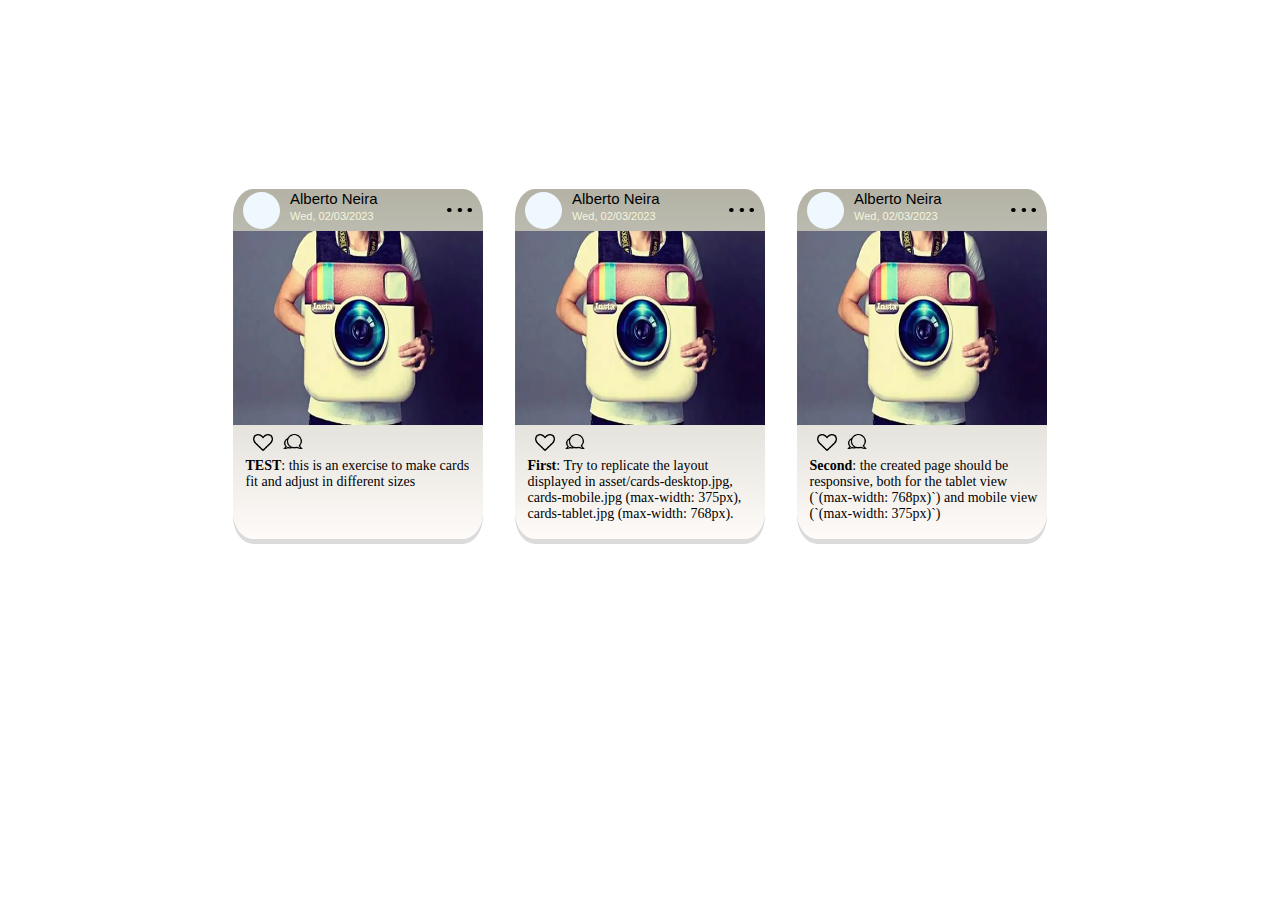
<file: 09 Media queries/index.html>
<!DOCTYPE html>
<html lang="en">
<head>
    <meta charset="UTF-8">
    <meta http-equiv="X-UA-Compatible" content="IE=edge">
    <meta name="viewport" content="width=device-width, initial-scale=1.0">
    <title>Document</title>
    <link rel="stylesheet" href="style.css">
</head>
    <body >
        <div class="container">
            <card>
                <div class="top">
                    <div class="top-content">
                       <div class="left-side">
                            <div class="avatar"></div>
                                <div class="user">
                                    <div class="name">
                                        <p>Alberto Neira</p>
                                    </div>
                                    <div class="date">
                                        <p>Wed, 02/03/2023</p>
                                    </div>
                            </div> 
                        </div>
                        <div class="dots">
                          
                            <img class=dots-pic src="pics/dots.png">
                        </div>

                    </div >
                </div>
                <div class="mid">
                    <img class="pic" src="./pics/fotos-cuadradas-instagram-1.webp">
                </div>
                <div class="bot">
                    <div class="icons">
                        <div>
                            <img src="pics/heart.png">
                        </div>
                    
                        <div>
                            <img src="pics/conversation.png" >
                        </div>
                    </div>
                    
                    <div class="text">
                        <p><b>TEST</b>: this is an exercise to make cards fit and adjust in different sizes</p>
                    </div>

                    
                </div>

            </card>
            <card>
                <div class="top">
                    <div class="top-content">
                       <div class="left-side">
                            <div class="avatar"></div>
                                <div class="user">
                                    <div class="name">
                                        <p>Alberto Neira</p>
                                    </div>
                                    <div class="date">
                                        <p>Wed, 02/03/2023</p>
                                    </div>
                            </div> 
                        </div>
                        <div class="dots">
                          
                            <img class=dots-pic src="pics/dots.png">
                        </div>

                    </div >
                </div>
                <div class="mid">
                    <img class="pic" src="./pics/fotos-cuadradas-instagram-1.webp">
                </div>
                <div class="bot">
                    <div class="icons">
                        <div>
                            <img src="pics/heart.png">
                        </div>
                    
                        <div>
                            <img src="pics/conversation.png" >
                        </div>
                    </div>
                    
                    <div class="text">
                        <p><b>First</b>: Try to replicate the layout displayed in asset/cards-desktop.jpg, cards-mobile.jpg (max-width: 375px), cards-tablet.jpg (max-width: 768px). </p>
                    </div>

                    
                </div>

            </card> <card>
                <div class="top">
                    <div class="top-content">
                       <div class="left-side">
                            <div class="avatar"></div>
                                <div class="user">
                                    <div class="name">
                                        <p>Alberto Neira</p>
                                    </div>
                                    <div class="date">
                                        <p>Wed, 02/03/2023</p>
                                    </div>
                            </div> 
                        </div>
                        <div class="dots">
                          
                            <img class=dots-pic src="pics/dots.png">
                        </div>

                    </div >
                </div>
                <div class="mid">
                    <img class="pic" src="./pics/fotos-cuadradas-instagram-1.webp">
                </div>
                <div class="bot">
                    <div class="icons">
                        <div>
                            <img src="pics/heart.png">
                        </div>
                    
                        <div>
                            <img src="pics/conversation.png" >
                        </div>
                    </div>
                    
                    <div class="text">
                        <p><b>Second</b>: the created page should be responsive, both for the tablet view (`&#40;max-width: 768px&#41`) and mobile view (`&#40;max-width: 375px&#41`)
                        </p>
                    </div>

                    
                </div>

            </card>
        </div>
    </body>
</html>
</file>
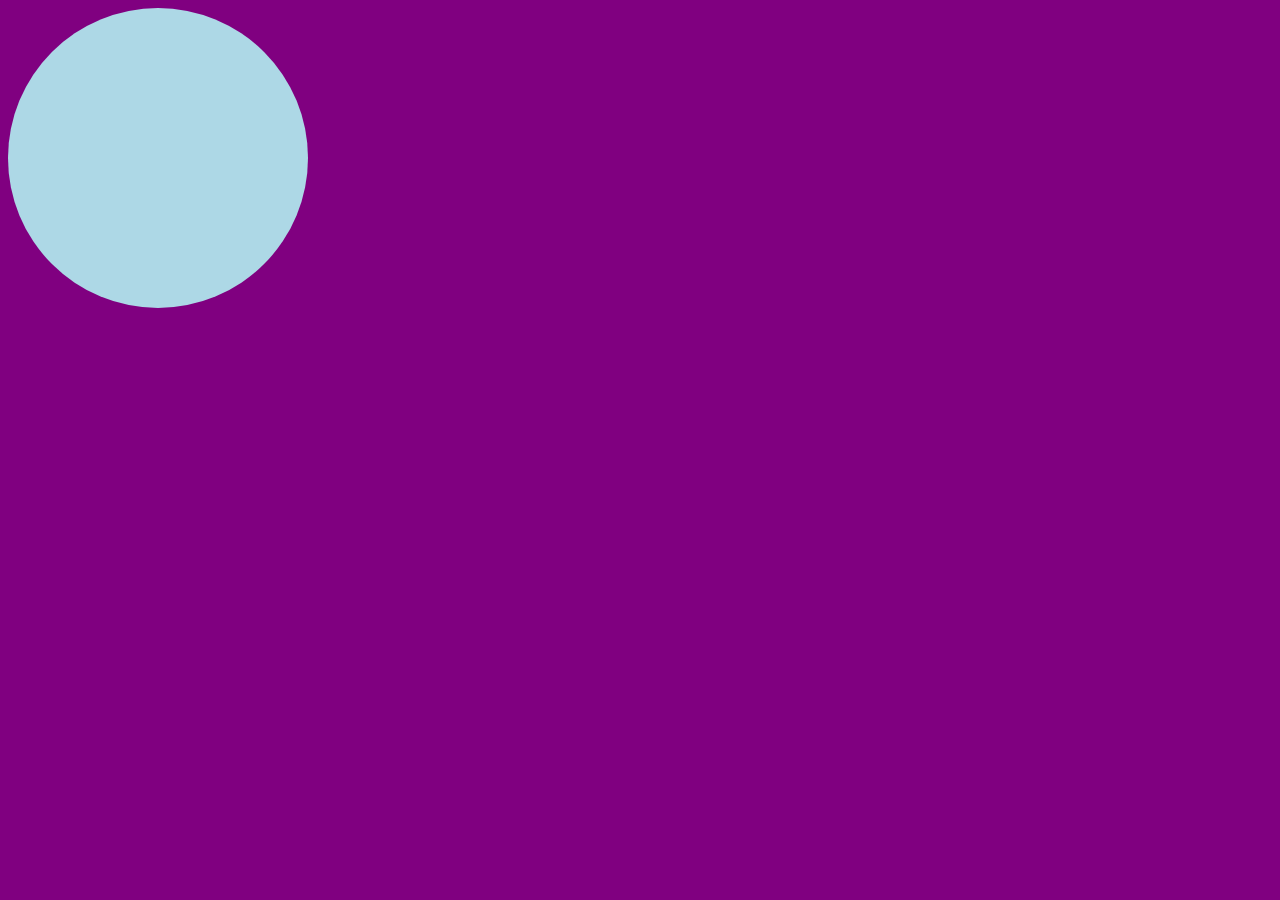
<file: 01 Rewrite the rules/start/index.html>
<!DOCTYPE html>
<html lang="en">
  <head>
    <meta charset="UTF-8" />
    <meta
      name="viewport"
      content="width=device-width, user-scalable=no, initial-scale=1.0, maximum-scale=1.0, minimum-scale=1.0"
    />
    <meta http-equiv="X-UA-Compatible" content="ie=edge" />
    <link rel="stylesheet" href="style.css" />
    <title>Document</title>
  </head>
  <body>
    <div class="ball"></div>
  </body>
</html>
</file>
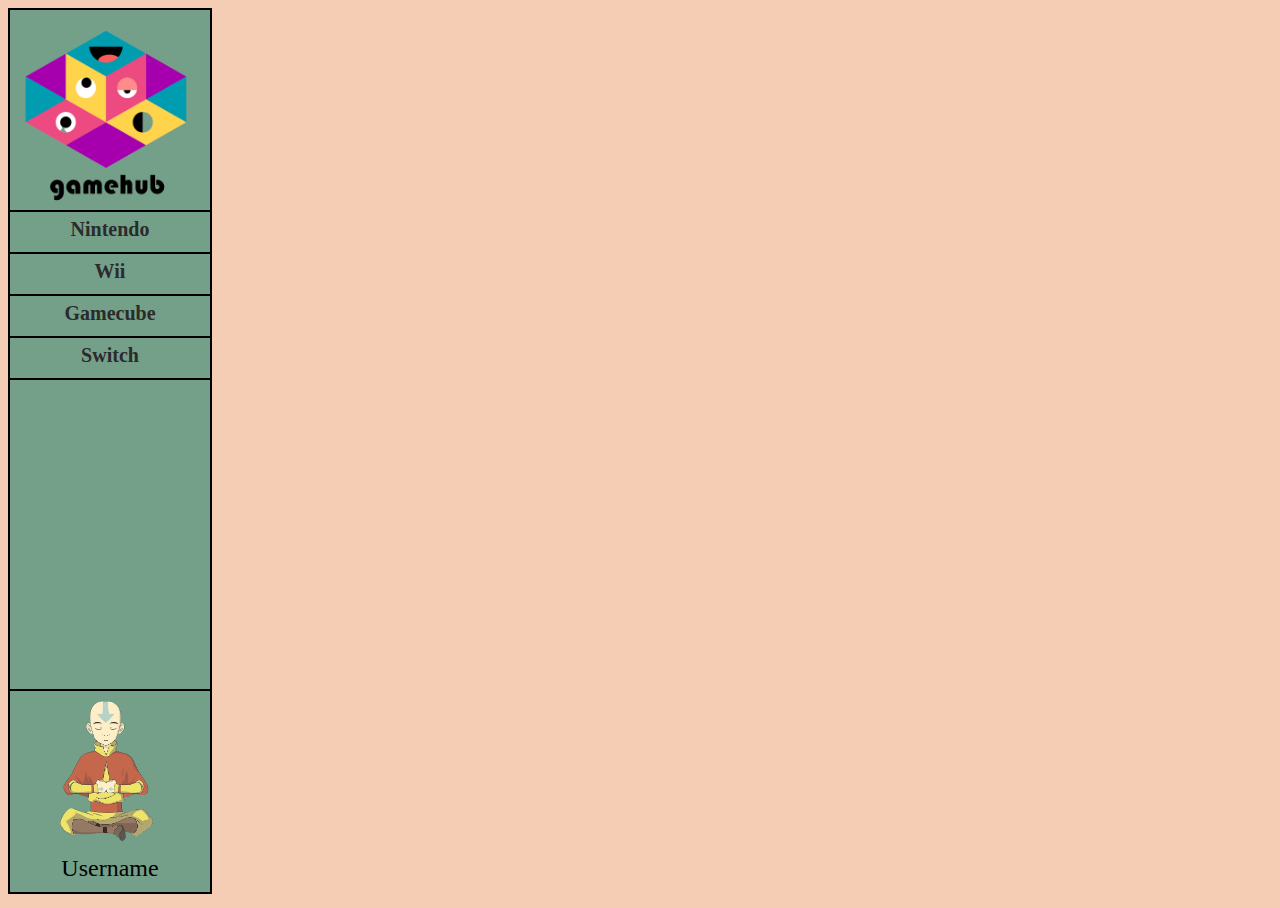
<file: 02 Flexbox/start/index.html>
<!DOCTYPE html>
<html lang="en">
  <head>
    <meta charset="UTF-8" />
    <meta
      name="viewport"
      content="width=device-width, user-scalable=no, initial-scale=1.0, maximum-scale=1.0, minimum-scale=1.0"
    />
    <meta http-equiv="X-UA-Compatible" content="ie=edge" />
    <link rel="stylesheet" href="style.css" />
    <title>CSS Lessons</title>
  </head>
  <body>
    <section>
      <div class="logo">
        <img class="logopic" src="../gamecube.png" >
      </div>
      <div class="listLink">
        <div class="row boxlink">
          <a href="" target="_self">
            Nintendo
          </a>
        </div>
        <div class="row boxlink">
          <a href="" target="_self">
            Wii
          </a>
        </div>
        <div class="row boxlink">
          <a href="" target="_self">
            Gamecube
          </a>
        </div>
        <div class="row boxlink" style="border-bottom: 2px solid black">
          <a href="" target="_self">
          Switch
          </a>
        </div>
      </div>
      <div class="row lastBox">
        <img class="avatarPic" src="../Aang.png">
        <div class="username">
          Username
        </div>
      </div>

    </section>
  </body>
  
  </html>
</file>
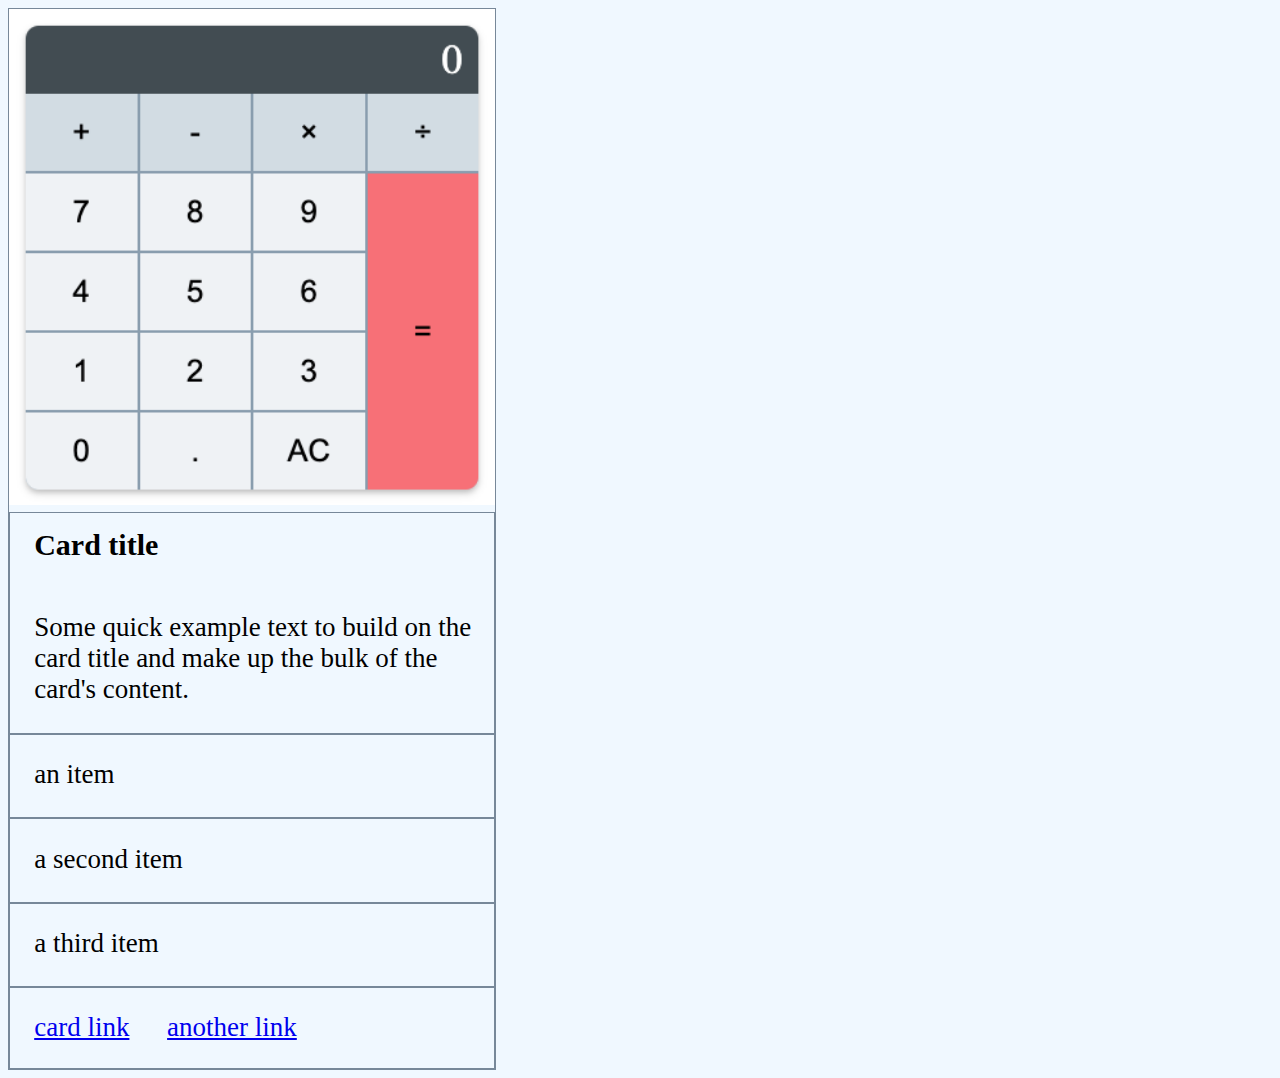
<file: 04 Card/CARD.HTML>
<!DOCTYPE html>
<html lang="en">
  <head>
    <meta charset="UTF-8" />
    <meta
      name="viewport"
      content="width=device-width, user-scalable=no, initial-scale=1.0, maximum-scale=1.0, minimum-scale=1.0"
    />
    <meta http-equiv="X-UA-Compatible" content="ie=edge" />
    <link rel="stylesheet" href="style.css" />
    <title>Document</title>
  </head>
  <body>



    <article class="card-format" >
        
        <section >
            <img  src="example copy.png" class="responsive" alt="Card image cap">
        </section>
        <section class="title-box">
            <h5 class="title">Card title</h5>
            <p class="text">Some quick example text to build on the card title and make up the bulk of the card's content.</p>
        </section>
        <section class="item">
            <p class="text">an item</p>
        </section>
        <section class="item">
            <p class="text">a second item</p>
        </section>
        <section class="item">
            <p class="text">a third item</p>
        </section>
        <section class="item "style="height: 80px;">
            <a href="#" class="text"  > card link</a> &ensp;<a href="#"  class="text"> another link</a>
        </section>

    </article>
</body>
</file>
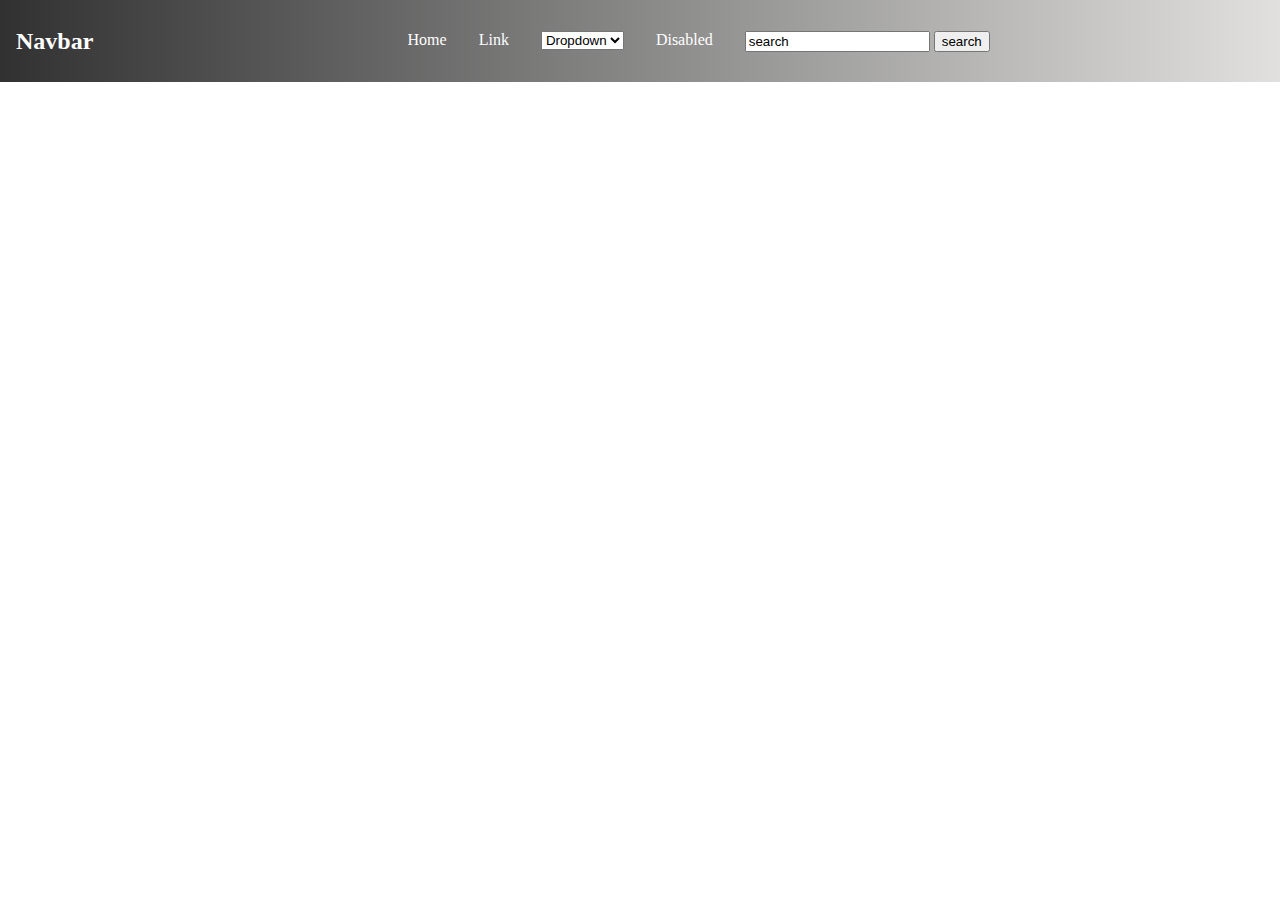
<file: 06 Nav/nav.html>
<!DOCTYPE html>
<html lang="en">
  <head>
    <meta charset="UTF-8" />
    <meta
      name="viewport"
      content="width=device-width, user-scalable=no, initial-scale=1.0, maximum-scale=1.0, minimum-scale=1.0"
    />
    <meta http-equiv="X-UA-Compatible" content="ie=edge" />
    <link rel="stylesheet" href="style.css" />
    <title>Document</title>
  </head>
  <body>

   
     <section class="nav"> 
          <div><h2>Navbar</h2></div>
         
          <ul class="menu" >
              <li>Home</li>
              <li>Link</li>
              <li>
                <select >
                    <option >Dropdown</option>
                    <optgroup>
                      <option>1</option>
                      <option>2</option>
                      <option>3</option>
                    </optgroup>
                  </select>

            </option></li>
            <li>Disabled</li>
            <li><input type="text" value="search">
            <input type="button" value="search"></li>
        </ul>
        <div> 
          <div class="hamburguer"></div>
          <div class="hamburguer"></div>
          <div class="hamburguer"></div>
        </div>
       
      </section>
   
    

</body>
</file>
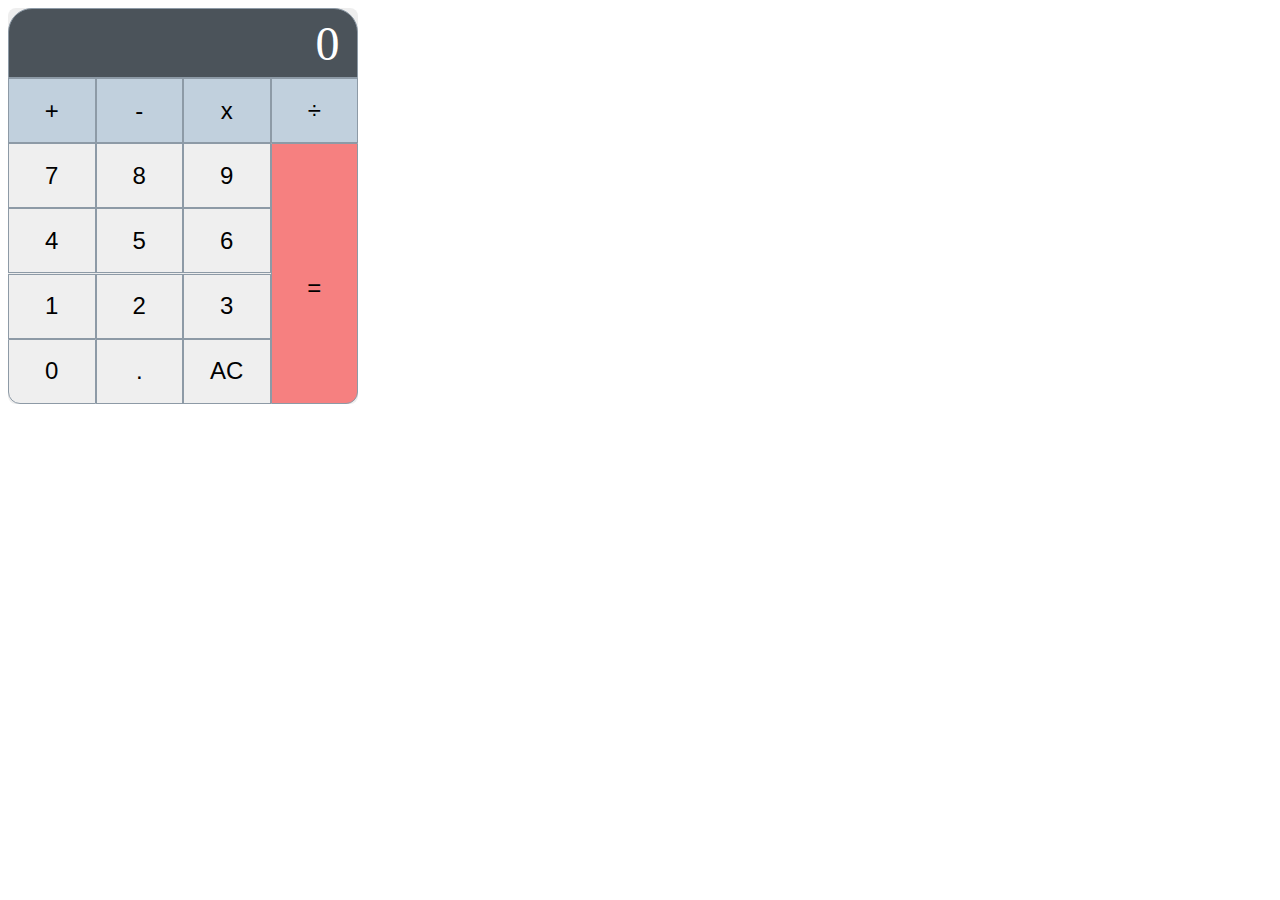
<file: 03 Grid/start/calculator.html>
<!DOCTYPE html>
<html lang="en">
  <head>
    <meta charset="UTF-8" />
    <meta
      name="viewport"
      content="width=device-width, user-scalable=no, initial-scale=1.0, maximum-scale=1.0, minimum-scale=1.0"
    />
    <meta http-equiv="X-UA-Compatible" content="ie=edge" />
    <link rel="stylesheet" href="style.css" />
    <title>Document</title>
  </head>
  <body>
    <div class="container">

      <div class="calculator">

          

          <div class="calculator-buttons">
              <input type="text" class="calc-numbers top-grey" value="0">
              <button class="btn bot-grey">+</button>
              <button class="btn bot-grey">-</button>
              <button class="btn bot-grey">x</button>
              <button class="btn bot-grey">&divide;</button>

              <button class="btn">7</button>
              <button class="btn">8</button>
              <button class="btn">9</button>
              <button class="btn span-4 red" >=</button>

              <button class="btn">4</button>
              <button class="btn">5</button>
              <button class="btn">6</button>
              
              <button class="btn">1</button>
              <button class="btn">2</button>
              <button class="btn">3</button>
              
              <button class="btn" id="btn-bot-left">0</button>
            <button class="btn">.</button>
            <button class="btn">AC</button>
          
              
          </div>

      </div>

  </div>
  
  </body>
</html>
</file>
<file: 09 Media queries/style.css>
body {
    width: 100%;
    margin: 0 auto;
    
  }

.container{
   display: grid;
   grid-template-columns: 250px 250px 250px;
    height: 600px;
    margin: 2em;
  
    gap:2em;
    padding: 2em;
    justify-content: center;
    align-items: center;
   
    
}

card{
    display: inline-block;
   position:static;
    flex-direction: column;
    height: 350px;
    background: linear-gradient(to top, #fefbf8, #b3b2a5);;
    min-width: 250px;
    max-width: 250px;
    box-shadow: 0 5px  rgba(98, 96, 96, 0.229);
   
   border-radius: 8%;
   
}

.top{
    display: flex;
    height: 12%;
    flex-direction: row;
    
    border-top-right-radius: 20px;
    border-top-left-radius: 20px;
    justify-content: space-between;
    align-content: center;
  
}
.top-content{
 
   display: flex;
   width: 100%;
   justify-content: space-between;
   align-items: center;
   gap: 10px;
   margin-left: 4%;
}




.left-side{
    box-sizing: content-box;
    display: flex;
    align-items: center;
}

       
.avatar{
        height:37px;
        width: 37px;
        background-color: aliceblue;
        border-radius: 50%;
        margin-top:2%;   
        margin-bottom: 1%;
    
    }
     
.user{
    display: flex;
    flex-direction: column;
    height: 38px;
    justify-content:center;
    align-items: start;
    padding-bottom: 30px;
    padding-left: 10px;
    padding-top: 2%;
    
    
}
.name {
    
    height: 50%;
    margin-bottom:5%;
    
     
 }
 
 .date {
     height: 50%;
     
 }
.name p{

   font-size:15px;
   font-weight:400;
   font-family:'Gill Sans', 'Gill Sans MT', Calibri, 'Trebuchet MS', sans-serif}

.date p{
    font-size:11px;
    font-family:'Gill Sans', 'Gill Sans MT', Calibri, 'Trebuchet MS', sans-serif;
    font-weight:200;
    color: beige;
}

.dots{
    box-sizing: content-box;
    display: flex;
    gap: 3px;
    flex-direction: row;
   
    flex-basis: 15%;
}
.dots-pic{
    width: 25px;
}
.mid{
   
    height: 55%;
  
}
.pic{
    height:194px;
    max-width: 100%;
 }

.bot{
    display: flex;
    flex-direction: column;
    height: 31.5%;
    
    border-bottom-right-radius: 20px;
    border-bottom-left-radius: 20px;
}
.icons{
    display: flex;
    width: 100%;
    gap: 10px;
    margin-top: 4%;
    margin-left: 8%;
    height: 10px;

}
.icons img{
    width: 20px;
}
.text{
    display: flex;
    margin-left:5%;
   

}
.text p{
    overflow-wrap: break-word;
    padding-bottom: 20px;
    font-size: 14px;
}

@media only screen and  (max-width: 768px){

.container{
   display: grid;
   grid-template-columns: 250px 250px;
   grid-template-rows: 350px;
    height: 600px;
    margin: 2em;
    border: 1px solid black;
    gap:2em;
    padding: 2em;
    justify-content: left;
    align-items: center;
    
    min-width: 30%;
 
}
card{
   
   position:relative;
    
    height: 350px;
  
    min-width: 250px;
    max-width: 250px;
    
   border: 1px solid;

   
}
}

@media only screen and  (max-width: 375px){
.container{
    display: grid;
   grid-template-columns: 250px;
      height: 600px;
    margin: 2em;
    border: 1px solid black;
    gap:2em;
    padding: 2em;
    justify-content: left;
    align-items: center;
   
    min-width: 30%;
  
 }
 }
</file>
<file: 01 Rewrite the rules/start/style.css>
:root{
    --purple: #800080;
    --ligntBlue:#add8e6;
    --radius:300px;
    --width:300px;
    --height:300px;

}

body {
    background-color: var(--purple);
}

.ball {
    width: var(--width);
    height: var(--height);
    background-color: var(--ligntBlue);
    border-radius: var(--radius);
}
</file>
<file: 02 Flexbox/start/style.css>
html,


body{
    height: 100%;
    background-color: #F5CDB4;
}
section{
    border: 2px solid black; 
    display: flex;
    flex-direction: column;
    flex-wrap: wrap;
    height:98%;
    width: 200px;
    background-color: #74A089;
    overflow: hidden;

}
section.no-flex{
    display: block;

}
section .row {
    border-top: 2px solid black;
  }

section .logo{
    width: 99%;
    height: 200px;
}

.logopic{
    display: flex;
    justify-content: center;
    align-content: center;
    position: relative;
    height: 200px;
    width: 99%;
    
}
.listLink{

    flex: 1;
}
.boxlink{
    height: 40px;
    
}

a{      
    margin-top: 3%;
    display: flex;
    font-size: 20px;
    font-weight: bold;
    color: #2b2b2b;
    text-decoration: none;
    justify-content: center;
}
a:hover{
    color: #2b2bb2;
    
}

.lastbox{
    display: flex;
    justify-content: center;
    align-items: center;
    height: 300px;
}
.avatarPic{
    margin-top: 10px;
    margin-left: 25%;
    height: 140px;
}

.username{
   
    margin-top: 10px;
    margin-bottom: 10px;
    font-size: 24px;
    text-align: center
}
</file>
<file: 04 Card/style.css>
html,

body{
    background-color: aliceblue;
    
   
    font-size: 27px;
}
.card-format{
    
    width: 18rem;
    border: 1px solid lightslategrey;
    
}

.responsive {
    width: 100%;
    
    height: auto;
  }
.title-box{
    height: 220px;
    border: 1px solid lightslategrey;

}
.title{
   margin-top: 3%;
   margin-left: 5%;
   
    word-wrap:normal;
    font-size: 30px;
   
}
.text{
    display: flex;
    margin-left: 5%; 
    margin-top: 5%;
    word-wrap:normal;
    
}

.item{
display: flex;

border: 1px solid lightslategrey;

}
</file>
<file: 06 Nav/style.css>
html, body {
    margin: 0;
    height: 100%;
  }
  .nav {
    display: flex;
    flex-direction: row;
    align-items: center;
    justify-content: space-between;
    background: linear-gradient(to left, #e1e0df, #313131);
    color: #FFF;
    height: 50px;
    padding: 1em;
  }
  .menu {
    display: flex;
    flex-direction: row;
    list-style-type: none;
   
   
  }

  .menu > li {
    margin: 1rem;
    overflow: hidden;
  }

  
  .hamburguer {
    display: none;
    width: 35px;
    height: 5px;
    background-color: black;
    margin: 6px 0;
  }
  
 
  

  @media (max-width: 768px) {
    .hamburguer {
      display: flex;
    }
    .menu {
        display: none;
      position: none;
      top: 0;
      margin-top: 50px;
      left: 0;
      flex-direction: column;
      width: 100%;
      justify-content: center;
      align-items: center;
    }
  
   
  }
</file>
<file: 03 Grid/start/style.css>
* {
    box-sizing: border-box;
  }
  
  .calculator{
      max-width:350px;
      background: #eee;
      border-radius: 0.5em;
      
  }
  .calculator-buttons{
      display:grid;
      grid-template-columns: repeat(4,1fr);
      /* grid-template-areas: 
        "calc-numbers calc-numbers calc-numbers calc-numbers"
        "btn bot-grey btn bot-grey btn bot-grey btn bot-grey"
        "btn btn btn btn span-4 red"
        "btn btn btn btn span-4 red"
        "btn btn btn btn span-4 red"
        "btn btn btn btn span-4 red"; */
      border: 10px;
      
  }

  .calc-numbers{
    /* grid-area: "calc-numbers"; */
      font-family: 'Space Mono', serif;
      background: black;
      grid-column: 4 span;
      color: white;
      font-size: 3em;
      border-top-right-radius:  0.5em;
      border-top-left-radius: 0.5em;
      text-align: right;
      width: 100%;
      height: 70px;
      padding-right: 5%;
      border:0.5px solid #8d9aa6;
  }
#btn-bot-left{
    border-bottom-left-radius: 0.5em;
}

 
  .span-4{
    /* grid-area: "btn span-4 red"; */

    grid-row: span 4;
    padding-top: 129.5px;
    padding-bottom: 129.5px;
    border-bottom-right-radius: 0.5em;
   
  }
  .btn{
    /* grid-area: "btn"; */
      font-size: 1.5EM;
      height: 65px;
      border:1.5px solid #8d9aa6;
  }
  .btn:hover{
      background: #fff;
  }
  .bot-grey{
    /* grid-area: "btn bot-grey"; */
      background-color:#c1d0dd;
  }
  
  .top-grey{
    background-color:#4b535a;
}

.red{
    background-color: #f68080;
}
</file>
